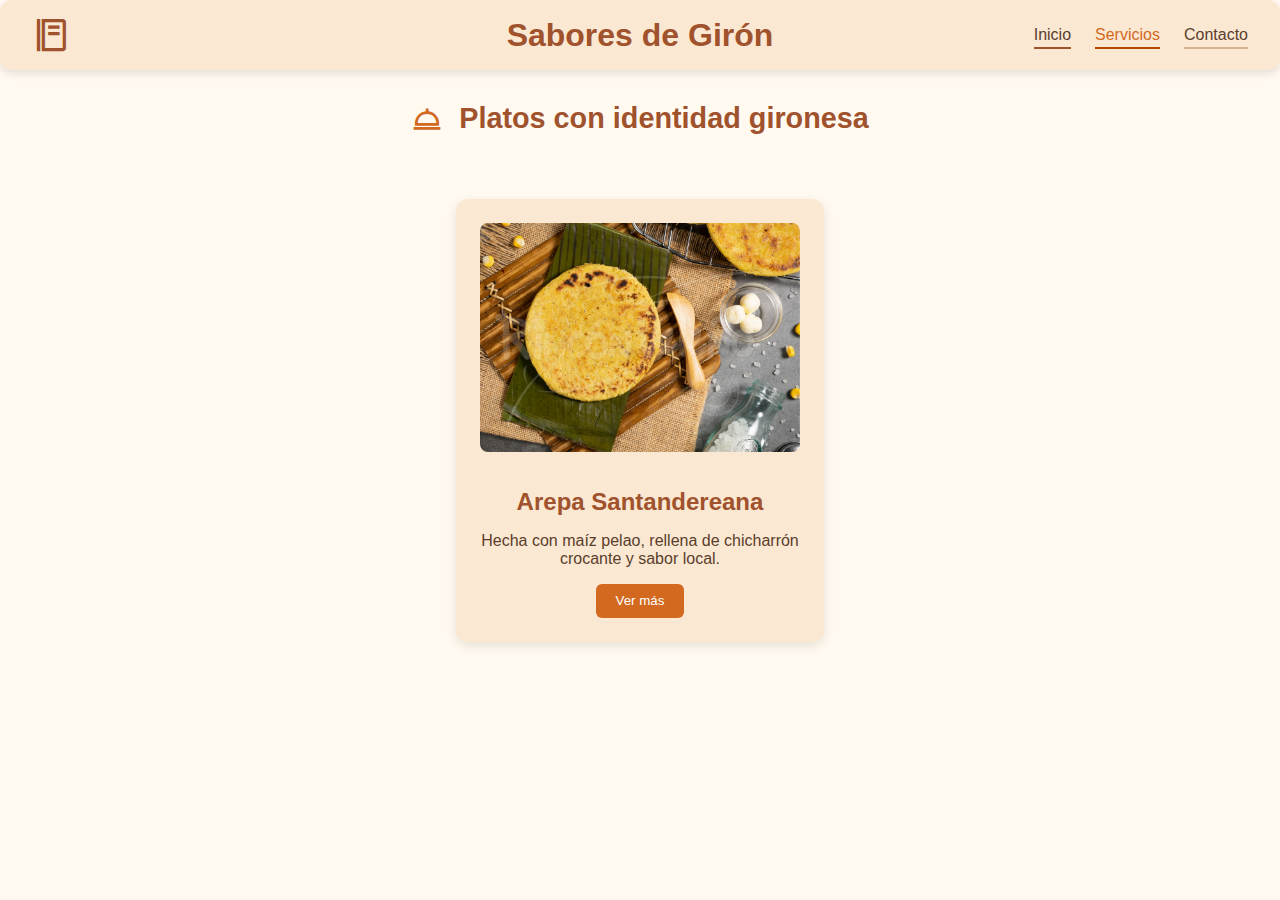
<file: card.html>
<!-- producto.html -->
<!DOCTYPE html>
<html lang="es">
<head>
  <meta charset="UTF-8">
  <meta name="viewport" content="width=device-width, initial-scale=1.0">
  <title>Producto - Sabores de Girón</title>
  <link rel="stylesheet" href="style.css">
  <link href='https://unpkg.com/boxicons@2.1.4/css/boxicons.min.css' rel='stylesheet'>
</head>
<body>

  <main>
    <nav class="navbar navbar--light">
      <div class="navbar__start">
        <i class='bx bx-food-menu'></i>
      </div>

      <div class="navbar__center">
      <a href="index.html" class="navbar__titulo">Sabores de Girón</a>
      </div>

      <ul class="navbar__menu navbar__menu--right">
        <li class="navbar__item navbar__item--active">
          <a class="navbar__link" href="producto.html">Inicio</a>
        </li>
        <li class="navbar__item">
           <a class="navbar__link navbar__link--highlighted" href="servicios.html">Servicios</a>
        <li class="navbar__item">
          <a class="navbar__link" href="contacto.html">Contacto</a>
        </li>
      </ul>
    </nav>

    <!-- 🍽️ Encabezado de sección -->
    <section class="encabezado">
      <div class="encabezado__contenido">
        <i class='bx bx-dish'></i>
        <h2 class="encabezado__titulo">Platos con identidad gironesa</h2>
      </div>
    </section>
    
    <section class="producto">
      <div class="producto__card">
        <img src="Tradicionalarepademaizpelado.webp" alt="Arepa Santandereana" class="producto__imagen">
        <div class="producto__descripcion">
          <h2 class="producto__titulo">Arepa Santandereana</h2>
          <p class="producto__texto">Hecha con maíz pelao, rellena de chicharrón crocante y sabor local.</p>
          <button class="producto__boton">Ver más</button>
        </div>
      </div>
    </section>
  </main>

</body>
</html>
</file>
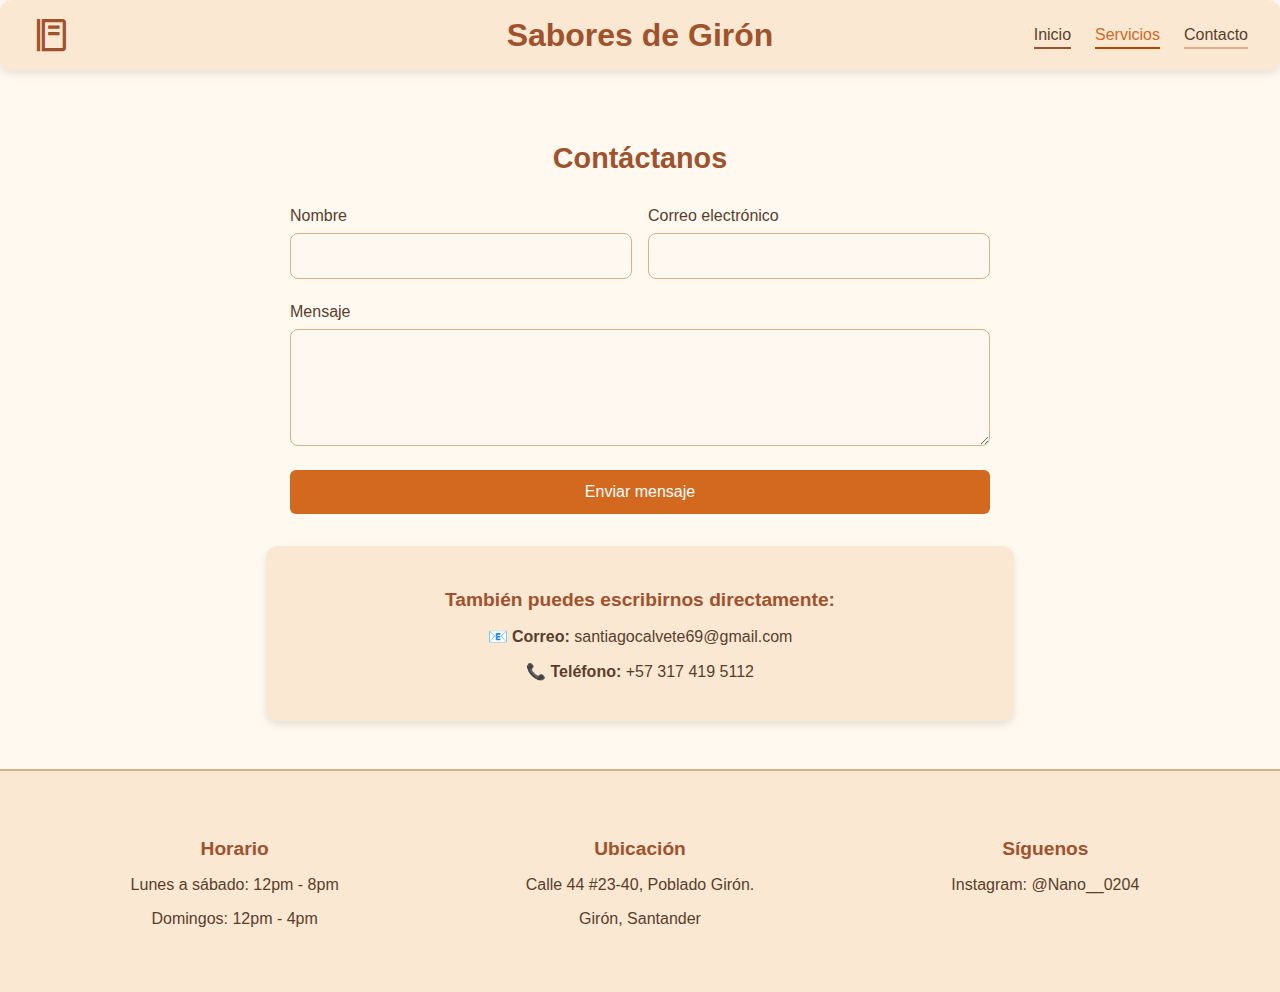
<file: contacto.html>
<!DOCTYPE html>
<html lang="es">
<head>
  <meta charset="UTF-8">
  <meta name="viewport" content="width=device-width, initial-scale=1.0">
  <title>Sabores de Girón</title>
  <link rel="stylesheet" href="style.css">
  <link href='https://unpkg.com/boxicons@2.1.4/css/boxicons.min.css' rel='stylesheet'>
</head>
<body>

  <main>
    <!-- Barra de navegación -->
    <nav class="navbar navbar--light">
      <div class="navbar__start">
        <i class='bx bx-food-menu'></i>
      </div>

      <div class="navbar__center">
      <a href="index.html" class="navbar__titulo">Sabores de Girón</a>
      </div>

      <ul class="navbar__menu navbar__menu--right">
        <li class="navbar__item navbar__item--active">
          <a class="navbar__link" href="card.html">Inicio</a>
        </li>
        <li class="navbar__item">
          <a class="navbar__link navbar__link--highlighted" href="servicios.html">Servicios</a>
        </li>
        <li class="navbar__item">
          <a class="navbar__link" href="contacto.html">Contacto</a>
        </li>
      </ul>
    </nav>
<!-- 📬 Formulario de contacto -->
    <section class="contacto">
      <h2 class="contacto__titulo">Contáctanos</h2>
      <form class="contacto__formulario">
        <div class="contacto__fila">
          <div class="contacto__campo">
            <label for="nombre">Nombre</label>
            <input type="text" id="nombre" name="nombre" required>
          </div>
          <div class="contacto__campo">
            <label for="email">Correo electrónico</label>
            <input type="email" id="email" name="email" required>
          </div>
        </div>

        <div class="contacto__fila">
          <div class="contacto__campo contacto__campo--full">
            <label for="mensaje">Mensaje</label>
            <textarea id="mensaje" name="mensaje" rows="5" required></textarea>
          </div>
        </div>

        <button type="submit" class="contacto__boton">Enviar mensaje</button>
      </form>

    <!-- 📇 Datos de contacto -->
        <div class="contacto__datos">
           <h3 class="contacto__subtitulo">También puedes escribirnos directamente:</h3>
           <p><strong>📧 Correo:</strong> santiagocalvete69@gmail.com</p>
           <p><strong>📞 Teléfono:</strong> +57 317 419 5112</p>
        </div>

    </section>
  </main>
  </main>
<footer class="footer">
  <div class="footer__columna">
    <h3 class="footer__titulo">Horario</h3>
    <p>Lunes a sábado: 12pm - 8pm</p>
    <p>Domingos: 12pm - 4pm</p>
  </div>

  <div class="footer__columna">
    <h3 class="footer__titulo">Ubicación</h3>
    <p>Calle 44 #23-40, Poblado Girón.</p>
    <p>Girón, Santander</p>
  </div>

  <div class="footer__columna">
    <h3 class="footer__titulo">Síguenos</h3>
    <p>Instagram: @Nano__0204</p>
  </div>
</footer>
</body>
</html>
</file>
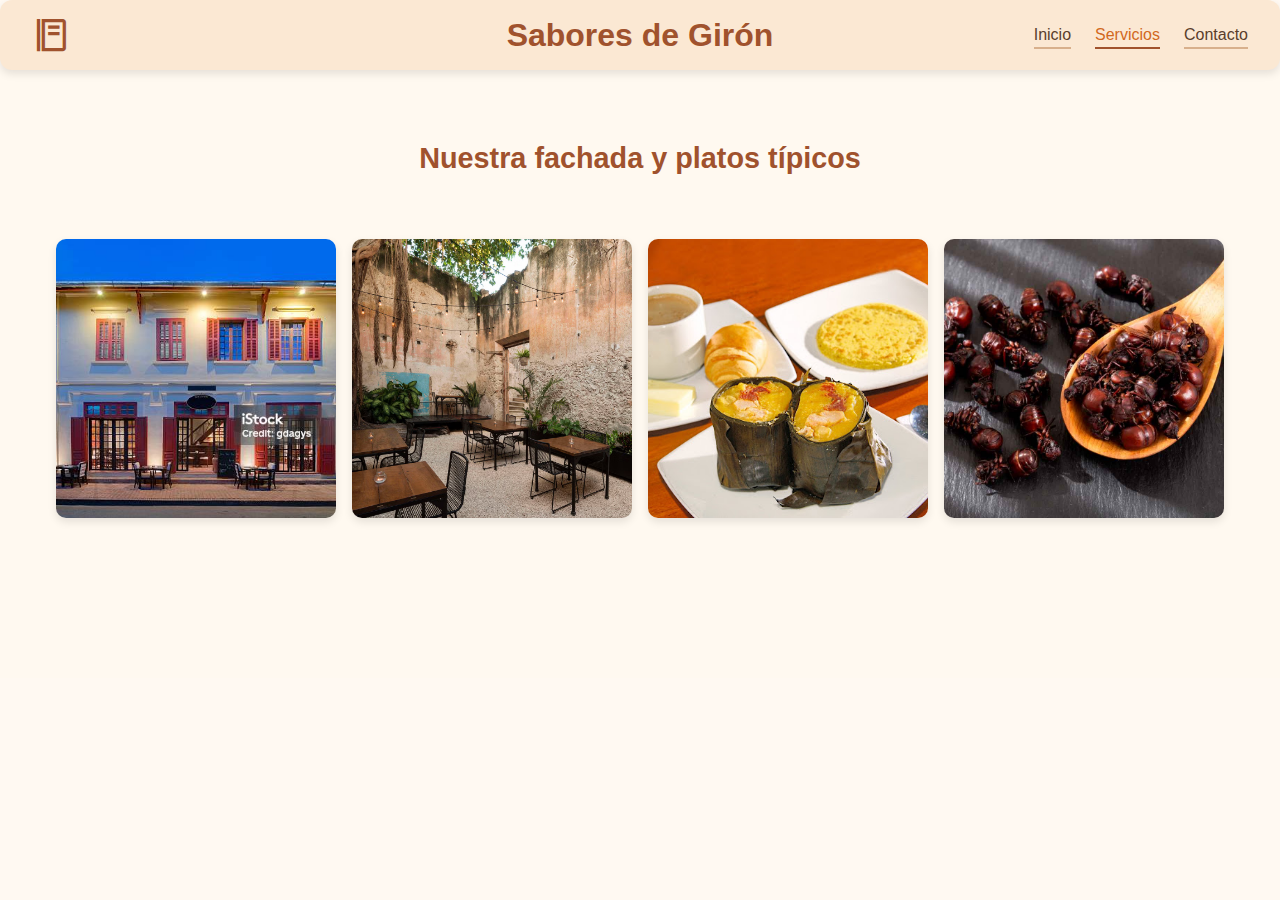
<file: servicios.html>
<!DOCTYPE html>
<html lang="es">
<head>
  <meta charset="UTF-8">
  <meta name="viewport" content="width=device-width, initial-scale=1.0">
  <title>Servicios - Sabores de Girón</title>
  <link rel="stylesheet" href="style.css">
  <link href='https://unpkg.com/boxicons@2.1.4/css/boxicons.min.css' rel='stylesheet'>
</head>
<body>

  <main>
    <!-- 🧭 Barra de navegación -->
    <nav class="navbar navbar--light">
      <div class="navbar__start">
        <i class='bx bx-food-menu'></i>
      </div>

      <div class="navbar__center">
      <a href="index.html" class="navbar__titulo">Sabores de Girón</a>
      </div>

      <ul class="navbar__menu navbar__menu--right">
        <li class="navbar__item">
          <a class="navbar__link" href="card.html">Inicio</a>
        </li>
        <li class="navbar__item navbar__item--active">
          <a class="navbar__link navbar__link--highlighted" href="servicios.html">Servicios</a>
        </li>
        <li class="navbar__item">
          <a class="navbar__link" href="contacto.html">Contacto</a>
        </li>
      </ul>
    </nav>

    <!-- 🖼️ Galería de imágenes -->
    <section class="galeria">
      <h2 class="galeria__titulo">Nuestra fachada y platos típicos</h2>
      <div class="galeria__contenedor">
        <img src="fachada.jpg" alt="Fachada del restaurante" class="galeria__imagen">
        <img src="entrada.avif" alt="Entrada principal" class="galeria__imagen">
        <img src="tamal.jpg" alt="Tamal santandereano" class="galeria__imagen">
        <img src="hormiga.jpg" alt="Hormigas culonas" class="galeria__imagen">
      </div>
    </section>
  </main>

</body>
</html>
</file>
<file: style.css>
/* === 1. Estilos base === */
html {
  scroll-behavior: smooth;
}

body {
  margin: 0;
  padding: 0;
  min-height: 100vh;
  font-family: 'Segoe UI', Tahoma, Geneva, Verdana, sans-serif;
  color: #5a3e2b;
  background-image: url('#'); /* Cambia esto por tu imagen real */
  background-size: cover;
  background-position: center;
  background-repeat: no-repeat;
  background-color: rgba(255, 248, 240, 0.85);
  background-blend-mode: overlay;
}

/* === 2. Barra de navegación === */
.navbar {
  display: flex;
  justify-content: space-between;
  align-items: center;
  padding: 1rem 2rem;
  background-color: #fbe8d3;
  border-radius: 12px;
  box-shadow: 0 4px 8px rgba(0, 0, 0, 0.1);
  font-family: 'Segoe UI', sans-serif;
  position: relative;
}

.navbar--light {
  color: #5a3e2b;
}

.navbar__start {
  flex: 0 0 auto;
  display: flex;
  align-items: center;
  justify-content: center;
}

.navbar__start i {
  font-size: 2.4rem;
  color: #a0522d;
}

.navbar__center {
  position: absolute;
  left: 50%;
  transform: translateX(-50%);
  font-size: 2rem;
  font-weight: bold;
  color: #a0522d;
  text-align: center;
}

.navbar__titulo {
  font-size: 2rem;
  font-weight: bold;
  color: #a0522d;
  text-decoration: none;
  transition: color 0.3s ease;
}

.navbar__titulo:hover {
  color: #b34700;
}

.navbar__menu {
  display: flex;
  gap: 1.5rem;
  list-style: none;
  margin: 0;
  padding: 0;
}

.navbar__menu--right {
  justify-content: flex-end;
}

.navbar__item--active .navbar__link {
  border-bottom-color: #a0522d;
}

.navbar__link {
  text-decoration: none;
  color: #5a3e2b;
  font-weight: 500;
  transition: color 0.3s ease;
  border-bottom: 2px solid #d8b08c;
  padding-bottom: 4px;
}

.navbar__link--highlighted {
  color: #d2691e;
  border-bottom-color: #b34700;
}

.navbar__link:hover {
  color: #b34700;
  border-bottom-color: #b34700;
}

/* === 3. Encabezado de sección === */
.encabezado {
  padding: 2rem 2rem;
  background-color: rgba(255, 248, 240, 0.9);
}

.encabezado__contenido {
  display: flex;
  align-items: center;
  justify-content: center;
  gap: 1rem;
}

.encabezado__contenido i {
  font-size: 2rem;
  color: #d2691e;
}

.encabezado__titulo {
  font-size: 1.8rem;
  color: #a0522d;
  font-weight: bold;
  margin: 0;
}

/* === 4. Tarjeta de producto === */
.producto {
  padding: 0 2rem;
  display: flex;
  justify-content: center;
  background-color: rgba(255, 248, 240, 0.9);
  padding-bottom: 6rem;
  padding-top: 2rem;
}

.producto__card {
  display: flex;
  flex-direction: column;
  align-items: center;
  max-width: 320px;
  background-color: #fbe8d3;
  border-radius: 12px;
  box-shadow: 0 4px 12px rgba(0, 0, 0, 0.1);
  padding: 1.5rem;
  text-align: center;
}

.producto__imagen {
  width: 100%;
  border-radius: 8px;
  margin-bottom: 1rem;
}

.producto__titulo {
  font-size: 1.5rem;
  color: #a0522d;
  margin-bottom: 0.5rem;
}

.producto__texto {
  font-size: 1rem;
  color: #5a3e2b;
  margin-bottom: 1rem;
}

.producto__boton {
  background-color: #d2691e;
  color: #fff;
  border: none;
  padding: 0.6rem 1.2rem;
  border-radius: 6px;
  cursor: pointer;
  transition: background-color 0.3s ease;
}

.producto__boton:hover {
  background-color: #b34700;
}

/* === 5. Galería de imágenes === */
.galeria {
  padding: 3rem 2rem;
  background-color: rgba(255, 248, 240, 0.9);
  text-align: center;
  padding-top: 3rem;
  padding-bottom: 6rem;
}

.galeria__titulo {
  font-size: 1.8rem;
  color: #a0522d;
  margin-bottom: 2rem;
}

.galeria__contenedor {
  display: flex;
  flex-wrap: wrap;
  gap: 1rem;
  justify-content: center;
  padding-bottom: 4rem;
  padding-top: 2rem;
}

.galeria__imagen {
  width: calc(40% - 1rem);
  max-width: 280px;
  border-radius: 10px;
  box-shadow: 0 4px 8px rgba(0, 0, 0, 0.1);
  object-fit: cover;
}

@media (max-width: 600px) {
  .galeria__imagen {
    width: 100%;
  }
}

/* === 6. Formulario de contacto === */
.contacto {
  padding: 3rem 2rem;
  background-color: rgba(255, 248, 240, 0.9);
  text-align: center;
}

.contacto__titulo {
  font-size: 1.8rem;
  color: #a0522d;
  margin-bottom: 2rem;
}

.contacto__formulario {
  max-width: 700px;
  margin: 0 auto;
  display: flex;
  flex-direction: column;
  gap: 1.5rem;
}

.contacto__fila {
  display: flex;
  gap: 1rem;
  flex-wrap: wrap;
}

.contacto__campo {
  flex: 1;
  display: flex;
  flex-direction: column;
  text-align: left;
}

.contacto__campo label {
  margin-bottom: 0.5rem;
  font-weight: 500;
  color: #5a3e2b;
}

.contacto__campo input,
.contacto__campo textarea {
  padding: 0.8rem;
  border: 1px solid #d8b08c;
  border-radius: 8px;
  background-color: #fff8f0;
  font-family: inherit;
  font-size: 1rem;
  color: #5a3e2b;
}

.contacto__campo--full {
  flex: 1 1 100%;
}

.contacto__boton {
  background-color: #d2691e;
  color: #fff;
  border: none;
  padding: 0.8rem 1.5rem;
  border-radius: 6px;
  cursor: pointer;
  font-size: 1rem;
  transition: background-color 0.3s ease;
}

.contacto__boton:hover {
  background-color: #b34700;
}

/* Datos de contacto personales */
.contacto__datos {
  margin-top: 2rem;
  background-color: #fbe8d3;
  padding: 1.5rem;
  border-radius: 12px;
  box-shadow: 0 4px 8px rgba(0, 0, 0, 0.1);
  color: #5a3e2b;
  max-width: 700px;
  margin-left: auto;
  margin-right: auto;
  text-align: center;
}

.contacto__subtitulo {
  font-size: 1.2rem;
  color: #a0522d;
  margin-bottom: 1rem;
}

/* === 7. Lista de tareas === */
.tareas {
  padding: 3rem 2rem;
  background-color: rgba(255, 248, 240, 0.9);
  text-align: center;
}

.tareas__titulo {
  font-size: 1.8rem;
  color: #a0522d;
  margin-bottom: 2rem;
}

.tareas__lista {
  list-style: none;
  padding: 0;
  margin: 0;
  display: flex;
  flex-direction: column;
  align-items: center;
  gap: 1rem;
}

.tareas__item {
  background-color: #fbe8d3;
  padding: 1rem 2rem;
  border-radius: 8px;
  box-shadow: 0 2px 6px rgba(0, 0, 0, 0.1);
  font-size: 1.1rem;
  color: #5a3e2b;
  width: 100%;
  max-width: 500px;
  text-align: center;
}

/* === 8. Testimonial con avatar y texto === */
.testimonial {
  padding: 3rem 2rem;
  background-color: rgba(255, 248, 240, 0.9);
  display: flex;
  justify-content: center;
}

.testimonial__contenido {
  display: flex;
  align-items: center;
  gap: 2rem;
  max-width: 700px;
  background-color: #fbe8d3;
  padding: 1.5rem;
  border-radius: 12px;
  box-shadow: 0 4px 12px rgba(0, 0, 0, 0.1);
}

.testimonial__avatar {
  width: 80px;
  height: 80px;
  border-radius: 50%;
  object-fit: cover;
  box-shadow: 0 2px 6px rgba(0, 0, 0, 0.1);
}

.testimonial__texto {
  flex: 1;
  text-align: left;
}

.testimonial__comentario {
  font-size: 1rem;
  color: #5a3e2b;
  margin-bottom: 0.5rem;
  font-style: italic;
}

.testimonial__autor {
  font-size: 0.9rem;
  color: #a0522d;
  font-weight: 500;
}

/* 📱 Responsive para testimonial */
@media (max-width: 600px) {
  .testimonial__contenido {
    flex-direction: column;
    text-align: center;
  }

  .testimonial__texto {
    text-align: center;
  }
}

/* === 9. Footer con tres columnas === */
.footer {
  display: flex;
  justify-content: space-around;
  flex-wrap: wrap;
  background-color: #fbe8d3;
  padding: 2rem;
  color: #5a3e2b;
  text-align: center;
  border-top: 2px solid #d8b08c;
}

.footer__columna {
  flex: 1 1 200px;
  margin: 1rem;
}

.footer__titulo {
  font-size: 1.2rem;
  color: #a0522d;
  margin-bottom: 0.5rem;
  font-weight: bold;
}

@media (max-width: 600px) {
  .footer {
    flex-direction: column;
    align-items: center;
  }
}

/* === 10. Sección de precios con tarjetas horizontales === */
.precios {
  padding: 3rem 2rem;
  background-color: rgba(255, 248, 240, 0.9);
  text-align: center;
}

.precios__titulo {
  font-size: 1.8rem;
  color: #a0522d;
  margin-bottom: 2rem;
}

.precios__contenedor {
  display: flex;
  flex-wrap: wrap;
  justify-content: center;
  gap: 1.5rem;
}

.precio__card {
  background-color: #fbe8d3;
  border-radius: 12px;
  box-shadow: 0 4px 8px rgba(0, 0, 0, 0.1);
  padding: 1rem;
  max-width: 200px;
  flex: 1 1 180px;
  text-align: left;
}

.precio__nombre {
  font-size: 1.2rem;
  color: #a0522d;
  margin-bottom: 0.5rem;
}

.precio__descripcion {
  font-size: 0.95rem;
  color: #5a3e2b;
  margin-bottom: 0.5rem;
}

.precio__valor {
  font-weight: bold;
  color: #d2691e;
  font-size: 1rem;
}

@media (max-width: 600px) {
  .precio__card {
    max-width: 100%;
    text-align: center;
  }
}
/* === 11. Sidebar de navegación vertical === */
.sidebar {
  position: fixed;
  top: 50%;
  left: 0;
  transform: translateY(-50%);
  background-color: #fbe8d3;
  padding: 1rem 0.5rem;
  box-shadow: 2px 0 8px rgba(0, 0, 0, 0.1);
  z-index: 1000;
}

.sidebar__menu {
  display: flex;
  flex-direction: column;
  align-items: center;
  gap: 1.5rem;
}

.sidebar__item {
  color: #a0522d;
  font-size: 1.8rem;
  text-decoration: none;
  transition: color 0.3s ease;
}

.sidebar__item:hover {
  color: #b34700;
}
</file>
